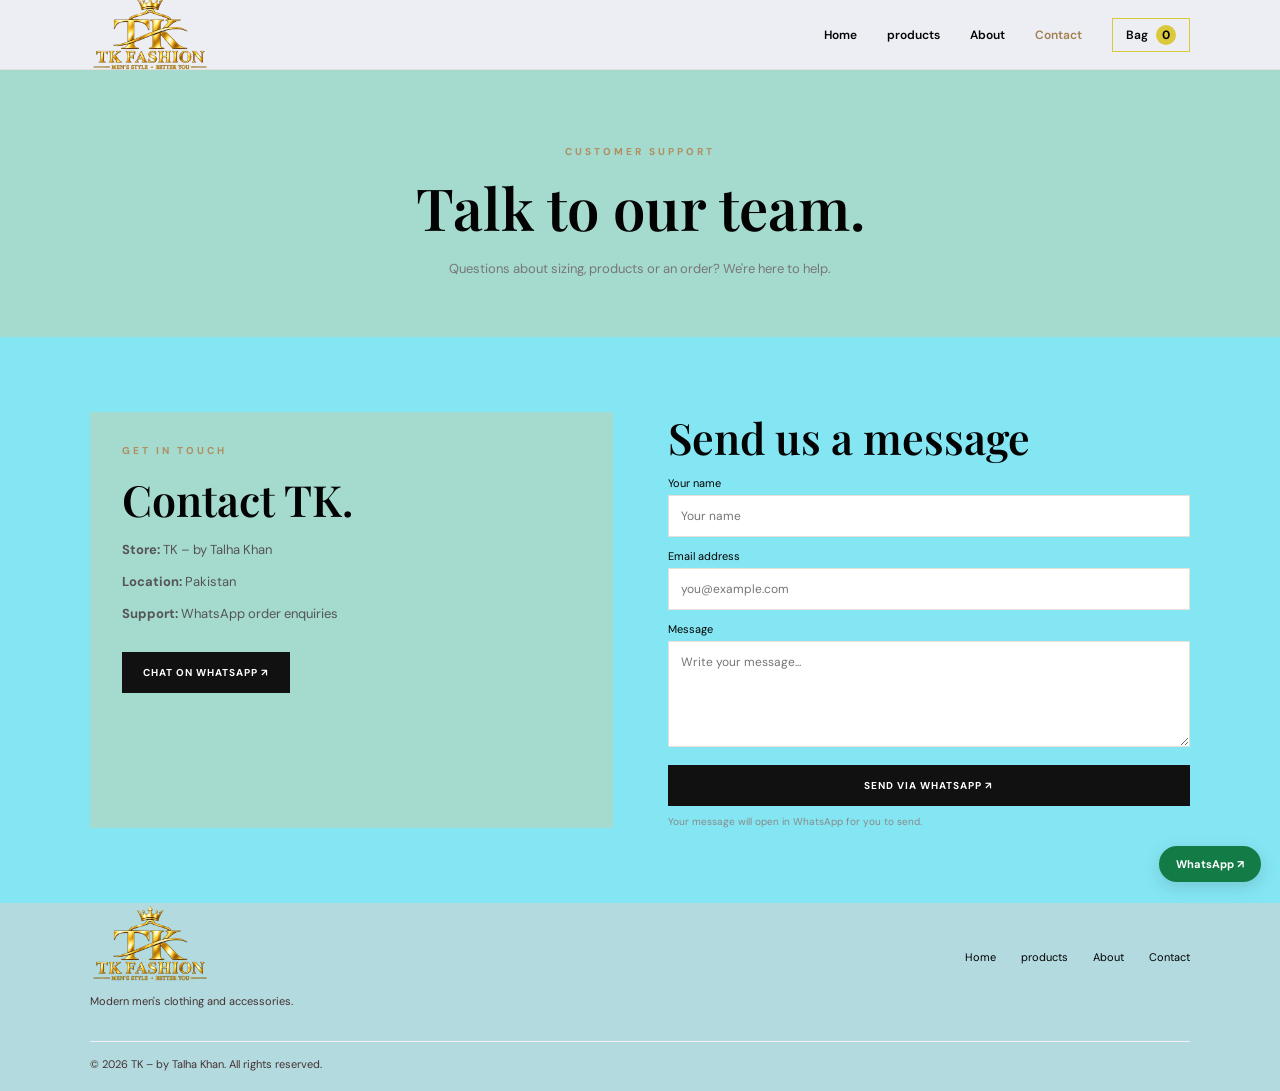
<file: contact.html>
<!DOCTYPE html>
<html lang="en">
    <head>
    <meta charset="UTF-8">
    <meta name="viewport" content="width=device-width, initial-scale=1.0">
    <title>Contact TK – by Talha Khan | Men's Fashion Shop</title>
    <meta name="description" content="Contact TK – by Talha Khan for men's shirts, jeans, trousers, suits, watches, shoes and order support through WhatsApp.">
    <meta name="keywords" content="contact men's fashion store, TK Talha Khan WhatsApp orders, men's clothing Pakistan">
    <meta name="robots" content="index, follow">
    <link rel="canonical" href="https://www.example.com/contact.html">
    <link rel="preconnect" href="https://fonts.googleapis.com">
    <link rel="preconnect" href="https://fonts.gstatic.com" crossorigin>
    <link href="https://fonts.googleapis.com/css2?family=DM+Sans:wght@400;500;600;700&family=Playfair+Display:wght@500;600;700&display=swap" rel="stylesheet">
    <link rel="stylesheet" href="style.css">
</head>
<body>
<header class="header">

    <a href="index.html" class="brand">
    <img src="logo.png"alt="TK Fashion Men's Clothing Store Logo">
</a>
    <button class="menu-toggle" aria-label="Open menu" aria-expanded="false">☰</button>
    <nav class="nav" aria-label="Main navigation">
        <a href="index.html">Home</a>
        <a href="products.html">products</a>
        <a href="about.html">About</a>
        <a class="active" href="contact.html">Contact</a>
        <a class="cart-link" href="products.html#cart">Bag <b id="cart-count">0</b></a>
    </nav>
</header>
<main>
    <section class="page-head">
        <p class="eyebrow">CUSTOMER SUPPORT</p>
        <h1>Talk to our team.</h1>
        <p>Questions about sizing, products or an order? We're here to help.</p>
    </section>
    <section class="contact section">
        <div class="contact-info">
            <p class="eyebrow">GET IN TOUCH</p>
            <h2>Contact TK.</h2><p><b>Store:</b> TK – by Talha Khan</p>
            <p><b>Location:</b> Pakistan</p>
            <p><b>Support:</b> WhatsApp order enquiries</p>
            <a class="button button-dark" href="https://wa.me/923XXXXXXXXX" target="_blank" rel="noopener">CHAT ON WHATSAPP ↗</a>
        </div>
        <form id="contact-form">
            <h2>Send us a message</h2>
            <label for="name">Your name</label>
            <input id="name" required placeholder="Your name">
            <label for="email">Email address</label>
            <input id="email" type="email" required placeholder="you@example.com">
            <label for="message">Message</label>
            <textarea id="message" rows="5" required placeholder="Write your message..."></textarea>
            <button class="button button-dark" type="submit">SEND VIA WHATSAPP ↗</button>
            <small>Your message will open in WhatsApp for you to send.</small>
        </form>
    </section>
</main>
<footer class="footer">
    <div>
        <a href="index.html" class="brand">
    <img src="logo.png"alt="TK Fashion Men's Clothing Store Logo">
</a>
        <p>Modern men's clothing and accessories.</p>
    </div>
    <div class="footer-links">
        <a href="index.html">Home</a>
        <a href="products.html">products</a>
        <a href="about.html">About</a>
        <a href="contact.html">Contact</a>
    </div>
    <p class="copyright">© 2026 TK – by Talha Khan. All rights reserved.</p>
</footer>
<a class="whatsapp" href="https://wa.me/923XXXXXXXXX" target="_blank" rel="noopener">WhatsApp ↗</a>
<script src="script.js" defer></script>
</body>
</html>
</file>
<file: style.css>
*{
    box-sizing:border-box;
    margin:0;
    padding:0
} 
:root{
    --black:#030303;
    --cream:#dac58f5d;
    --white:#fbfbfb;
    --gold:#d9c93b;
    --gray:#3a3030;
    --line:#e5e1d9
}
html {
    scroll-behavior: smooth;
}

body {
    overflow-x: hidden;
}

* {
    box-sizing: border-box;
}
body{font-family:'DM Sans',Arial,sans-serif;
    color:var(--black);
    background:#85e6f3;
    line: height 1.7em;
}
a{color:inherit;
    text-decoration:none
}
img{width: 100%;
    align-items: center;
    display:block;
    object-fit:cover
}
.header{height: 70px;
    padding:0 7%;
    display:flex;
    align-items:center;
    justify-content:space-between;
    background:#eeeef4fb;
    position:sticky;
    top:0;
    z-index:10;
    border-bottom:1px solid var(--line)
}
.logo{font:800 39px 'Playfair Display',
    serif;
    letter-spacing:0.5px
}
.logo span{color:var(--gold)
}
.logo small{display:block;
    font:600 8px 'DM Sans',
    sans-serif;
    letter-spacing:3px;
    margin-top:-5px}
.nav{display:flex;
    gap:30px;
    align-items:center;
    font-size:12px;
    font-weight:600
}
.nav a:hover,.nav a.active{color:#a17f50
}
.cart-link{border:1px solid var(--gold);
    padding:8px 13px
}
.cart-link b{background:var(--gold);
    padding:2px 6px;
    border-radius:50%;
    margin-left:5px
}
.menu-toggle{display:none;
    background:none;
    border:0;
    font-size:25px
}
.hero{min-height:580px;
    background:var(--black);
    color:white;
    padding:55px 7%;
    display:grid;
    grid-template-columns:1fr 1fr;
    gap:55px;
    align-items:center
}
.hero-copy{max-width:520px
}
.eyebrow{font-size:10px;
    letter-spacing:3px;
    color:#b08e60;
    font-weight:700;
    margin-bottom:17px
}
.hero h1,.page-head h1{font:600 clamp(43px,5.6vw,72px)/1.12 'Playfair Display',
    serif;
    margin-bottom:20px
}
.hero h1 em{color:var(--gold);
    font-weight:500
}
.hero-copy>p:not(.eyebrow){color:#c9c9c9;
    font-size:14px;
    max-width:470px;
    margin-bottom:30px
}
.hero-photo{height:455px;
    overflow:hidden
}
.hero-photo img{height:100%;
    object-position:center 30%
}
.button{display:inline-flex;
    justify-content:center;
    align-items:center;
    gap:22px;
    padding:13px 20px;
    font:700 10px 'DM Sans',sans-serif;
    letter-spacing:1px;
    border:1px solid transparent;
    cursor:pointer;
    transition:.2s
}
.button-light{background:var(--gold);
    color:#111
}
.button-light:hover{background:white
}
.button-dark{background:#111;
    color:white
}
.button-dark:hover{background:#8e704a
}
.button-outline{border-color:#c5a880;
    background:white;
    color:#111;
    width:100%
}
.button-outline:hover{background:#c5a880
}
.hero-note{font-size:9px;
    letter-spacing:3px;
    color:#999;
    margin-top:65px
}
.section{padding:75px 7%
}
.section-top{display:flex;
    align-items:end;
    justify-content:space-between;
    margin-bottom:30px
}
.section h2,.banner h2,.about h2,.contact h2{font:600 clamp(30px,4vw,43px)/1.2 'Playfair Display',serif
}
.underlink{font-size:10px;
    letter-spacing:1px;
    border-bottom:1px solid var(--gold);
    padding-bottom:5px
}
.category-grid{display:grid;
    grid-template-columns:repeat(4,1fr);
    gap:16px
}
.category{height:300px
    ;position:relative;
    overflow:hidden;
    background:#ddd
}
.category:after{content:'';
    position:absolute;
    inset:45% 0 0;
    background:linear-gradient(transparent,rgba(0,0,0,.75))
}
.category img{height:100%;
    transition:transform .4s
}
.category:hover img{transform:scale(1.05)
}
.category span{position:absolute;
    z-index:1;
    bottom:17px;
    left:17px;
    right:17px;
    color:white;
    font:21px 'Playfair Display',serif;
    display:flex;
    justify-content:space-between
}
.featured{background:var(--cream)
}
.product-grid{display:grid;
    grid-template-columns:repeat(3,1fr);
    gap:22px
}
.product-card{background:white;
    border:1px solid var(--line);
    min-width:0
}
.product-card img{height:300px
}
.product-info{padding:17px
}
.product-info h3{font:20px 'Playfair Display',serif
}
.tag{font-size:8px;
    letter-spacing:2px;
    color:#9a784c;
    margin-bottom:5px
}
.price{font-size:13px;
    font-weight:700;
    margin:8px 0 14px
}
.rating{font-size:11px;
    color:#ad8954;
    margin-top:5px
}
.rating small{color:#888;
    font-size:9px
}
.banner{text-align:center;
    padding:75px 7%;
    background:#eae5dc
}
.banner>p:not(.eyebrow){font-size:13px;
    color:#795e5e;
    max-width:600px;
    margin:14px auto 23px
}
.footer{background:#b2dadf;
    color:rgb(0, 0, 0);
    padding:3px 7% 20px;
    display:grid;
    grid-template-columns:1fr auto;
    gap:25px;
}
.footer-logo{display:inline-block
}
.footer p{font-size:11px;
    color:#453131;
    margin-top:8px
}
.footer-links{display:flex;
    gap:25px;
    align-items:center;
    font-size:11px
}
.footer-links a:hover{color:var(--gold)
}
.copyright{grid-column:1/-1;
    border-top:1px solid #f4f0f0;
    padding-top:15px
}
.whatsapp{position:fixed;
    right:19px;
    bottom:18px;
    background:#127b46;
    color:rgb(255, 255, 255);
    padding:11px 17px;
    border-radius:30px;
    font-size:11px;
    font-weight:700;
    z-index:15;
    box-shadow:0 5px 18px #0002
}
.page-head{text-align:center;
    padding:75px 7% 60px;
    background:var(--cream)
}
.page-head h1{font-size:clamp(39px,5vw,58px)
}
.page-head>p:last-child{color:#777;
    font-size:13px
}
.shop-section{padding-top:55px
}
.shop-tools{display:flex;
    justify-content:space-between;
    align-items:center;
    gap:20px
}
.shop-tools h2{font:600 35px 'Playfair Display',serif
}
.shop-tools label{font-size:10px;
    color:#777
}
.shop-tools input{display:block;
    width:260px;
    padding:10px;
    border:1px solid var(--line);
    margin-top:5px;
    font:12px 'DM Sans',sans-serif
}
.category-title{font:600 29px 'Playfair Display',serif;
    margin:48px 0 20px;
    scroll-margin-top:100px
}
.cart-box{margin-top:60px;
    padding:25px;
    background:var(--cream);
    display:flex;
    justify-content:space-between;
    align-items:center;
    gap:20px;
    scroll-margin-top:100px
}
.cart-box h2{font:28px 'Playfair Display',serif
}
.cart-box p,.cart-box strong{display:block;
    font-size:12px;
    margin-top:7px
}
.about{display:grid;
    grid-template-columns:1fr 1fr;
    gap:55px;
    align-items:center
}
    .about img{height:470px
    }
.about p:not(.eyebrow){font-size:13px;
    color:#666;
    margin:15px 0
}
.about .button{margin-top:15px
}
.contact{display:grid;
    grid-template-columns:1fr 1fr;
    gap:55px
}
.contact-info{background:var(--cream);
    padding:32px
}
.contact-info p:not(.eyebrow){font-size:13px;
    margin:15px 0;
    color:#555
}
.contact-info .button{margin-top:15px
}
.contact form{display:flex;
    flex-direction:column
}
.contact form label{font-size:11px;
    margin:12px 0 5px
}
.contact input,.contact textarea{padding:12px;
    border:1px solid var(--line);
    font:12px 'DM Sans',sans-serif
}
.contact textarea{resize:vertical
}
.contact form button{margin-top:18px
}
.contact form small{font-size:10px;
    color:#888888;
    margin-top:9px
}
@media(max-width:850px){.header{padding:0 5%}
.menu-toggle{display:block
}
.nav{display:none;
    position:absolute;
    top:81px;left:0;
    right:0;
    background:#fff;
    padding:20px 6%;
    flex-direction:column;
    align-items:flex-start;
    border-bottom:1px solid var(--line)
}
.nav
.open{display:flex
}
.hero{grid-template-columns:1fr;
    padding:35px 6%;
    gap:30px
}
.hero-photo{height:380px;
    grid-row:1
}
.category-grid{grid-template-columns:repeat(2,1fr)
}
.product-grid{grid-template-columns:repeat(2,1fr)
}
.about,
.contact{grid-template-columns:1fr
}
.about img{height:360px
}
.footer{grid-template-columns:1fr
}
.footer-links{flex-wrap:wrap
}
.copyright{grid-column:auto
}}
@media(max-width:540px){.hero{padding:25px 5%
}
.hero-photo{height:300px
}
.hero h1{font-size:46px
}
.section{padding:55px 5%
}
.section-top{align-items:start;
    gap:15px;
    flex-direction:column
}
.category-grid,.product-grid{grid-template-columns:1fr
}
.category{height:330px
}
.product-card img{height:340px
}
.shop-tools{align-items:start;
    flex-direction:column
}
.shop-tools input{width:100%
}
.cart-box{align-items:start;
    flex-direction:column
}
.page-head{padding:55px 5%
}
.footer{padding:35px 5%
}
.whatsapp{right:12px;bottom:12px
}}

/* Logo Size */
.brand img {
    width: 120px;
    height: 80px;
    object-fit: contain;
    display: block;
}

/* Mobile Size */
@media (max-width: 768px) {
    .brand img {
        width: 100px;
        height: 65px;
    }
}
</file>
